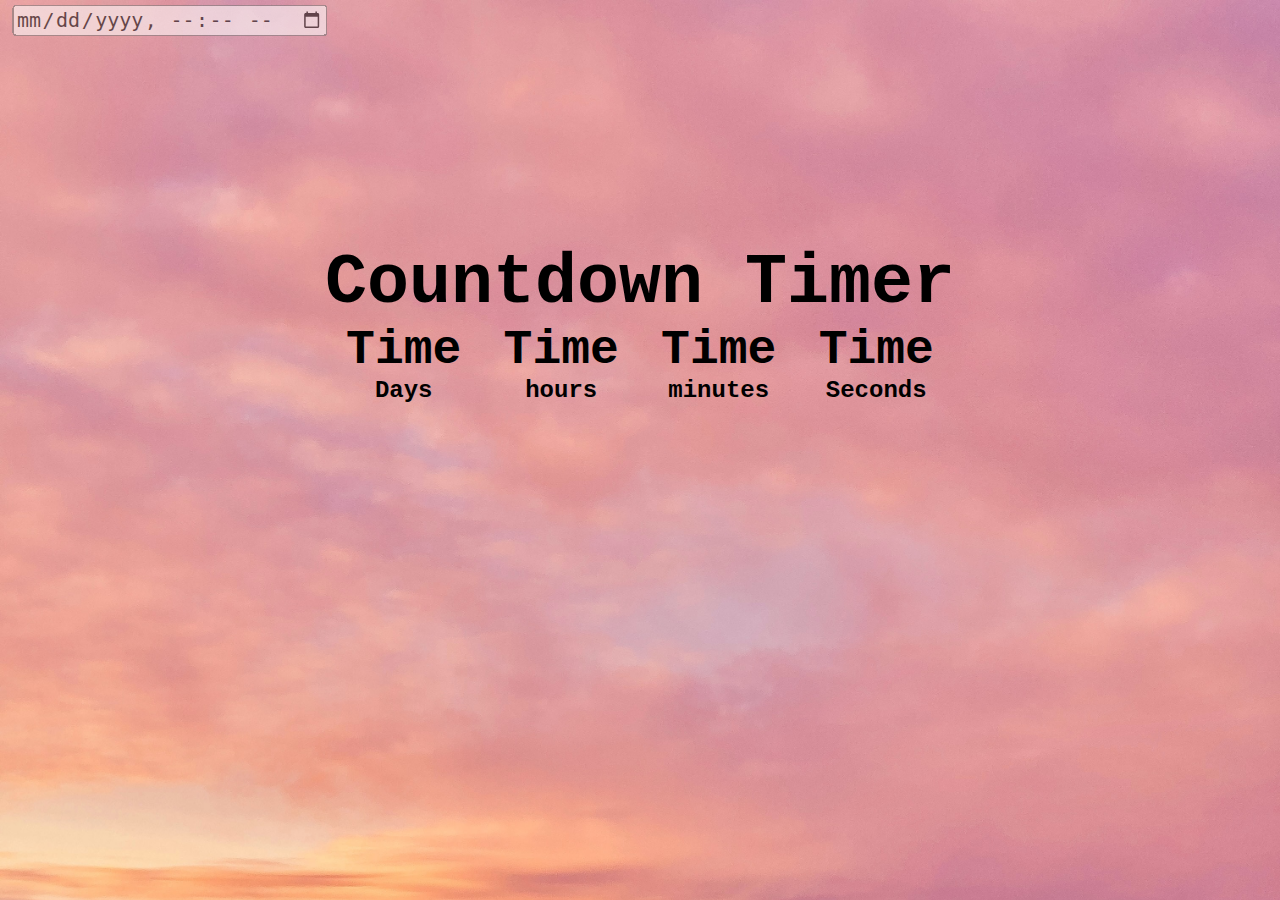
<file: index.html>
<!DOCTYPE html>
<html>
<head>
    <meta Charset="UTF-8" />
    <meta name="viewport" content="width=device-width, initial-scale=1">
    <title> Finals Countdown </title>
</head>
<body>
        
    <p id="demo"></p>
    
    
    <section class="countdown">

        <div id = "timer">
            <h1 id = "congrats-message"></h1>
        </div>
        
        <div>
            <div class = "datetime-picker">
                <input id="countdown-date" type="datetime-local" value="September 16, 2024 08:49:00">
            </div>

            <h1>Countdown Timer</h1>
            
            <div class="timer">
                <div class="container-day">
                    <h2 class="day">Time</h2>
                    <h2>Days</h2>
                </div>
                <div class="container-hour">
                    <h2 class="hour">Time</h2>
                    <h2>hours</h2>
                </div>
                <div class="container-minute">
                    <h2 class="minute">Time</h2>
                    <h2>minutes</h2>
                </div>
                <div class="container-second">
                    <h2 class="second">Time</h2>
                    <h2>Seconds</h2>
                </div>
            </div>
        </div>     <!-- <img class="waiting" src="./image/img4.jpg" /> -->
    </section>

    <link rel="stylesheet" href="style.css" />
    <script src="index.js"></script>
</body>
</html>
</file>
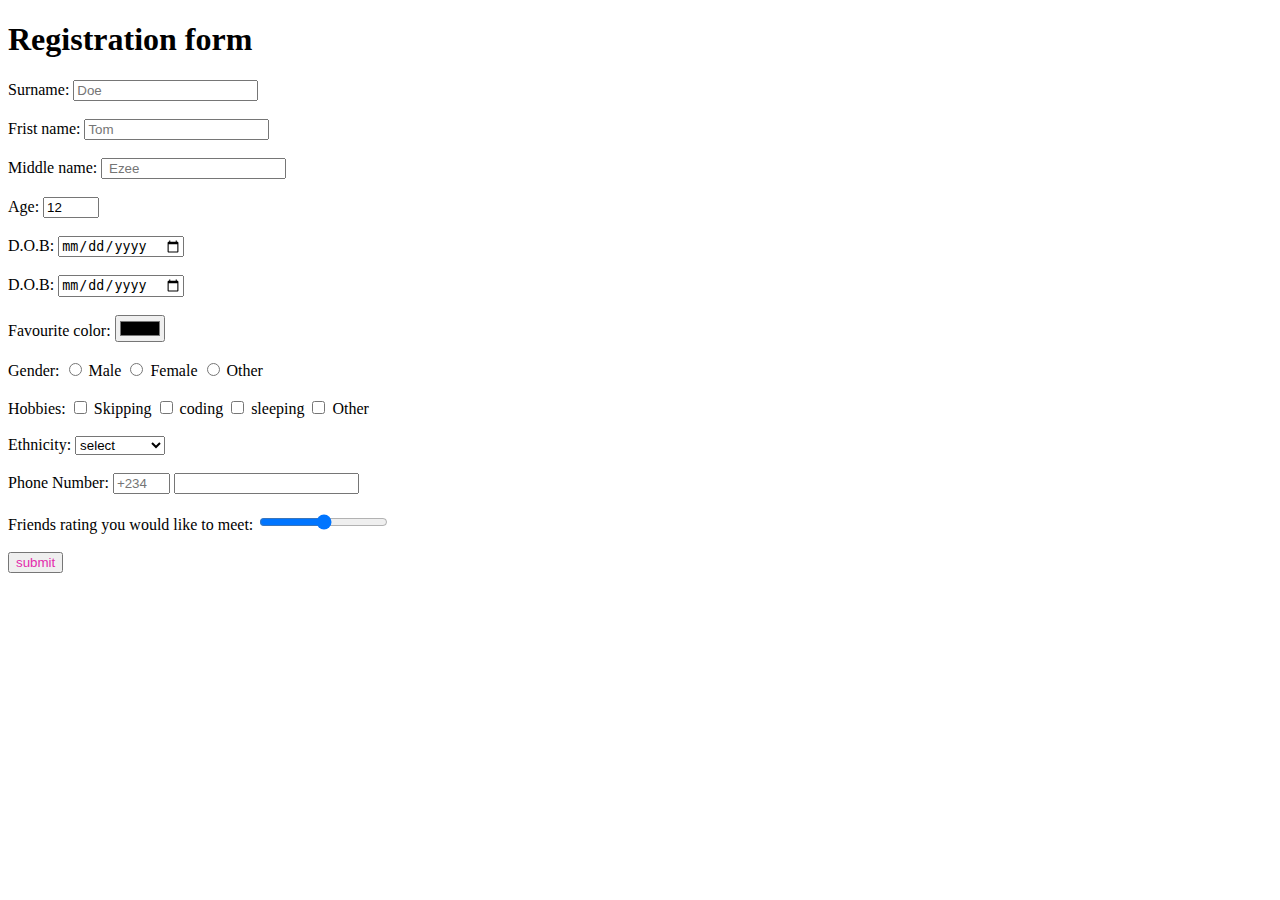
<file: demo.html>
<!DOCTYPE html>
<html lang="en">
<head>
    <meta charset="UTF-8">
    <meta name="viewport" content="width=device-width, initial-scale=1.0">
    <title>Registration page</title>

</head>
<body>
    <style>
        body {
          background-image: url('https://images.unsplash.com/photo-1557683316-973673baf926?ixlib=rb-4.0.3&ixid=M3wxMjA3fDB8MHxzZWFyY2h8Mnx8Z3JhZGllbnQlMjBiYWNrZ3JvdW5kfGVufDB8fDB8fHww&auto=format&fit=crop&w=500&q=60');
          background-size: 100%;
        }
    </style>   
    <h1>Registration form</h1>
    Surname: <input type="text" placeholder="Doe">  <br><br>
    Frist name: <input type="text" placeholder="Tom"><br><br>
    Middle name: <input type="text" placeholder=" Ezee"><br><br>
    Age: <input type="number" value="12" min="10" max="50"><br><br>
    <label for="datemin">D.O.B: </label>
    <input type="date" id="datemin" name="datemin" min="2000-01-02"><br><br>
    D.O.B: <input type="date" min="2005-11-31"> <br><br>
    Favourite color: <input type="color"><br><br>
    Gender: <input type="radio" name="Gender"> Male <input type="radio" name="Gender"> Female <input type="radio" name="Gender"> Other<br><br>
    Hobbies: <input type="checkbox" name="hobby"> Skipping <input type="checkbox" name="hobby"> coding <input type="checkbox" name="hobby"> sleeping <input type="checkbox" name="hobby"> Other<br><br>
    Ethnicity: <select name="Ethnicity"> 
        <option name="Ethnicity" value="select">select </option>
        <option name="Ethnicity" value="Black">Black </option>
        <option name="Ethnicity" value="White">White </option>
        <option name="Ethnicity" value="Asian">Asian</option>
        <option name="Ethnicity" value="Carribean">Carribean </option>
        <option name="Ethnicity" value="Latino">Latino</option>
        <option name="Ethnicity" value="caucasaian">caucasaian</option>
    </select><br><br>
    Phone Number: <input type="tel" maxlength="4" size="4" pattern="[+0-9]{1,4}" placeholder="+234"> <input type="tel"><br><br>
    Friends rating you would like to meet: <input type="range" min="1" max="5" style="color: #e32bac;"><br><br>
    <input type="submit" value="submit" style="color: #e32bac;"> 
 </form>
    
</body>
</html>
</file>
<file: style.css>
* {
    margin: 0;
    padding: 0;
    box-sizing: border-box;
}

body {
    font-family: "Courier New", monospace;
    /* background: #4D0033; */
    /* background-image: url("./image/img1.jpg"); */
    /* background-repeat: no-repeat; */
    /* background-attachment: fixed; */
    /* background-size: cover; */
}

h1 {
    font-size: 70px;
    color: #000000;
}

.datetime-picker{
    position: absolute;
    top: 0;
    left: 0;
    margin-left: 65px;
    margin-top: 10px;
    opacity: 55%;
    transform: scale(1.5);
}

.countdown {
    min-height: 100vh;
    display: flex;
    align-items: center;
    flex-direction: column;
    justify-content: center;
    background-image: url("./image/img1.jpg");
    background-size: 100%;
    background-repeat: space;
}


.timer {
    display: flex;
    justify-content: space-around;
    text-align: center;
    margin-bottom: 40%;
}

#congrats-message {
    opacity: 0;
    transition: opacity 1s;
    text-align: center;
}
  
#congrats-message.animate {
    opacity: 1;
    animation: scale-up 10s;
}
  
@keyframes scale-up {
    0% {
    transform: scale(0.5);
    }
    100% {
      transform: scale(1);
    }
}

.countdown.hidden {
    display: none;
  }

.day,
.hour,
.minute,
.second {
  font-size: 3rem;
}

.waiting {
  height: 50vh;
}
</file>
